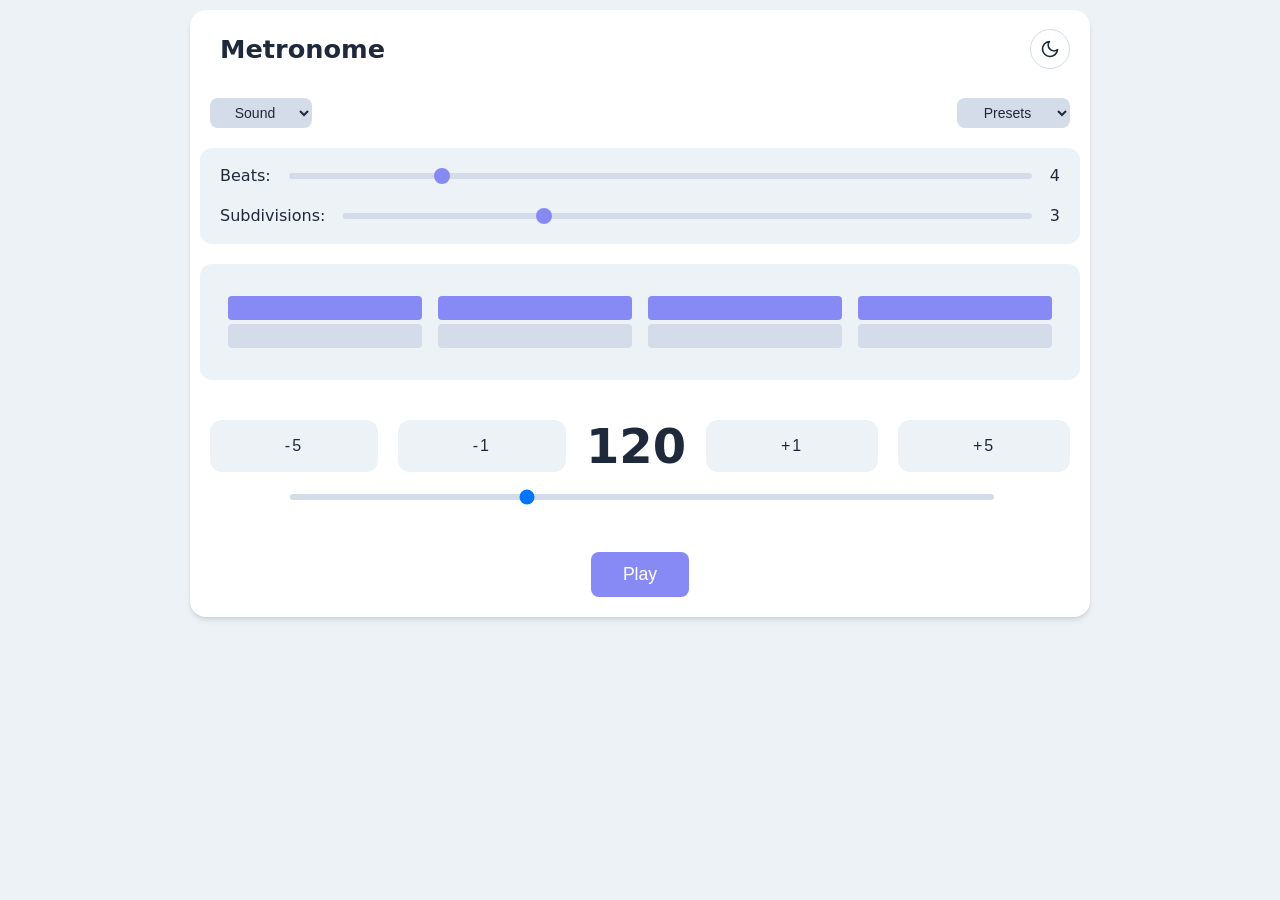
<file: index.html>
<!DOCTYPE html>
<html lang="en">
<head>
    <meta charset="UTF-8">
    <meta name="viewport" content="width=device-width, initial-scale=1.0">
    <title>Pattern Metronome</title>
    <link rel="stylesheet" href="index.css">
</head>
<body>
<div class="container">
    <div class="header">
        <h1>Metronome</h1>
        <button class="theme-toggle" aria-label="Toggle theme">
            <!-- Sun icon (shown in dark mode) -->
            <svg class="sun-icon" xmlns="http://www.w3.org/2000/svg" viewBox="0 0 24 24">
                <circle cx="12" cy="12" r="4"></circle>
                <path d="M12 2v2m0 16v2M4.93 4.93l1.41 1.41m11.32 11.32l1.41 1.41M2 12h2m16 0h2M4.93 19.07l1.41-1.41m11.32-11.32l1.41-1.41"></path>
            </svg>
            <!-- Moon icon (shown in light mode) -->
            <svg class="moon-icon" xmlns="http://www.w3.org/2000/svg" viewBox="0 0 24 24" style="display: none;">
                <path d="M21 12.79A9 9 0 1 1 11.21 3 7 7 0 0 0 21 12.79z"></path>
            </svg>
        </button>
    </div>
    <div class="header">
        <select id="soundPacks" class="pattern-presets">
            <option selected disabled hidden value="">Sound</option>
            <option value="woodblock">Woodblock</option>
            <option value="electronic">Electronic</option>
            <option value="dry">Dry</option>
            <option value="cowbell">Cowbell</option>
            <option value="dropplets">Dropplets</option>
            <option value="beep">Beep</option>
            <option value="xylo">Xylo</option>
            <option value="deep">Deep</option>
        </select>
        <select id="patternPresets" class="pattern-presets">
            <option selected disabled hidden value="">Presets</option>
            <option value="standard">Standard 4/4</option>
            <option value="waltz">Waltz 3/4</option>
            <option value="clave">Clave</option>
            <option value="clave32">Clave 3-2</option>
            <option value="clave23">Clave 2-3</option>
            <option value="practice">Practice</option>
            <option value="bossa">Bossa Nova</option>
        </select>
    </div>


    <div class="control-group control-group-sliders">

        <div class="slider-container">
            <label for="beats">Beats:</label>
            <input type="range" id="beats" class="top-slider-input input" min="1" max="16" value="4" step="1">
            <span id="beats-value">4</span>
        </div>

        <div class="slider-container">
            <label for="subdivisions">Subdivisions:</label>
            <input type="range" id="subdivisions" class="top-slider-input input" min="1" max="8" value="3" step="1">
            <span id="subdivisions-value">3</span>
        </div>
    </div>

    <div class="control-group control-group-patterns">
        <div class="beat-grid" id="beatGrid"></div>
    </div>

    <div class="tempo-container">
        <div class="tempo-button-row">
            <button id="minusFiveBpm" class="tempo-button">-5</button>
            <button id="minusOneBpm" class="tempo-button">-1</button>
            <span id="bpm-value" class="bpm-value">120</span>
            <button id="plusOneBpm" class="tempo-button">+1</button>
            <button id="plusFiveBpm" class="tempo-button">+5</button>
        </div>
        <div class="tempo-slider-container">
            <input type="range" id="bpm" class="tempo-slider-input input" min="20" max="320" value="120" step="1">
        </div>
    </div>

    <button id="playButton" class="play-button">Play</button>
</div>
<script src="metronome.js"></script>
</body>
</html>
</file>
<file: index.css>
:root {
    --primary: #878af4;
    --primary-hover: #4f46e5;
    --bg-color: #edf2f7;
    --surface: #ffffff;
    --secondary: #d3dce8;
    --secondary-hover: #979ca3;
    --highlight: #a6b0c4;
    --text: #1e293b;
    --shadow: 0 4px 6px -1px rgb(0 0 0 / 0.1), 0 2px 4px -2px rgb(0 0 0 / 0.1);
}

:root[data-theme="dark"] {
    --primary: #818cf8;
    --primary-hover: #6366f1;
    --bg-color: #0f172a;
    --surface: #1e293b;
    --secondary: #334155;
    --secondary-hover: #516684;
    --highlight: #586270;
    --text: #f1f5f9;
    --shadow: 0 4px 6px -1px rgb(0 0 0 / 0.3), 0 2px 4px -2px rgb(0 0 0 / 0.3);
}

* {
    box-sizing: border-box;
}

body {
    font-family: system-ui, -apple-system, sans-serif;
    margin: 0;
    padding: 10px;
    display: flex;
    flex-shrink: 1;
    flex-direction: column;
    align-items: center;
    background-color: var(--bg-color);
    color: var(--text);
    line-height: 1.5;
    transition: background-color 0.3s, color 0.3s;
    width: 100%;
}

.container {
    max-width: 900px;
    background-color: var(--surface);
    padding-right: 10px;
    padding-left: 10px;
    border-radius: 16px;
    box-shadow: var(--shadow);
    position: relative;
    transition: background-color 0.3s, box-shadow 0.3s;
    display: flex;
    align-items: center;
    width: 100%;
    flex-direction: column;
}

.theme-toggle {
    background: none;
    border: 1px solid var(--secondary);
    color: var(--text);
    width: 40px;
    height: 40px;
    flex-shrink: 0;
    border-radius: 20px;
    cursor: pointer;
    display: flex;
    align-items: center;
    justify-content: center;
    transition: border-color 0.3s, background-color 0.3s;
}

.theme-toggle:hover {
    background-color: var(--bg-color);
}

.theme-toggle svg {
    width: 20px;
    height: 20px;
    fill: none;
    stroke: currentColor;
    stroke-width: 2;
    stroke-linecap: round;
    stroke-linejoin: round;
}

h1 {
    margin: 10px;
    font-size: 1.6rem;
    font-weight: 600;
    color: var(--text);
}

.control-group {
    background-color: var(--bg-color);
    border-radius: 12px;
    padding: 0 20px;
    margin: 10px 0;
    transition: background-color 0.3s;
    width: 100%;
}

.slider-container {
    display: flex;
    width: 100%;
    align-items: center;
    gap: 16px;
    margin: 16px 0;
}

.slider-container label {
    font-weight: 500;
}

.input {
    height: 6px;
    background: var(--secondary);
    border-radius: 3px;
    appearance: none;
    transition: background-color 0.3s;
    display: block;
}

.slider-container input[type="range"] {
    flex: 1;
}

.slider-container input[type="range"]::-webkit-slider-thumb {
    appearance: none;
    width: 16px;
    height: 16px;
    background: var(--primary);
    border-radius: 50%;
    cursor: pointer;
    transition: transform 0.15s;
}

.slider-container input[type="range"]::-webkit-slider-thumb:hover {
    transform: scale(1.1);
}

.beat-grid {
    display: grid;
    grid-template-columns: repeat(auto-fit, minmax(100px, 1fr));
    margin: 24px 0;
}

.beat-container {
    display: flex;
    flex-direction: column;
    gap: 4px;
    border-radius: 8px;
    padding: 8px;
    flex-grow: 1;
}

.subdivision-container {
    display: flex;
    gap: 4px;
}

.top-slider-input {
    width: 100%;
}

.beat-button {
    min-height: 24px;
    background-color: var(--secondary);
    border: none;
    border-radius: 4px;
    cursor: pointer;
    padding: 0;
    flex-grow: 1;
}

.beat-button:hover {
    background-color: var(--highlight);
}

.beat-button.high.active {
    background-color: var(--primary);
}

.beat-button.low.active {
    background-color: #94a3b8;
}

.beat-button.current {
    outline: 2px solid var(--highlight);
    outline-offset: -2px;
}

.play-button {
    padding: 12px 32px;
    margin: 20px;
    background-color: var(--primary);
    color: white;
    border: none;
    border-radius: 8px;
    cursor: pointer;
    font-size: 1.1em;
    font-weight: 500;
    transition: background-color 0.2s;
}

.play-button:hover {
    background-color: var(--primary-hover);
}

.play-button.playing {
    background-color: var(--secondary);
}

.play-button.playing:hover {
    background-color: var(--secondary-hover);
}

.header {
    display: flex;
    justify-content: space-between;
    align-content: center;
    align-items: center;
    padding: 10px;
    width: 100%;
}

.pattern-presets {
    padding: 6px;
    border-radius: 8px;
    border: none;
    background-color: var(--secondary);
    color: var(--text);
    font-size: 14px;
    cursor: pointer;
    display: flex;
    text-align: center;
    height: min-content;
}

.pattern-presets:focus {
    outline: none;
    border-color: var(--secondary-hover);
}

.bpm-value {
    font-size: 3em;
    margin: 0 10px;
    font-weight: 600;
}

.tempo-button {
    background-color: var(--bg-color);
    border-radius: 12px;
    border: none;
    padding: 5px;
    margin: 10px;
    font-weight: 500;
    letter-spacing: 2px;
    font-size: 1em;
    color: var(--text);
    flex-grow: 1;
}

.tempo-slider-container {

    width: 80%;
    margin: 10px auto;
}

.tempo-slider-input {
    width: 100%;
}

.tempo-container {
    width: 100%;
    margin: 20px 0;
    display: flex;
    flex-direction: column;
}

.tempo-button-row {
    display: flex;
    width: 100%;
    flex-direction: row;
}
</file>
